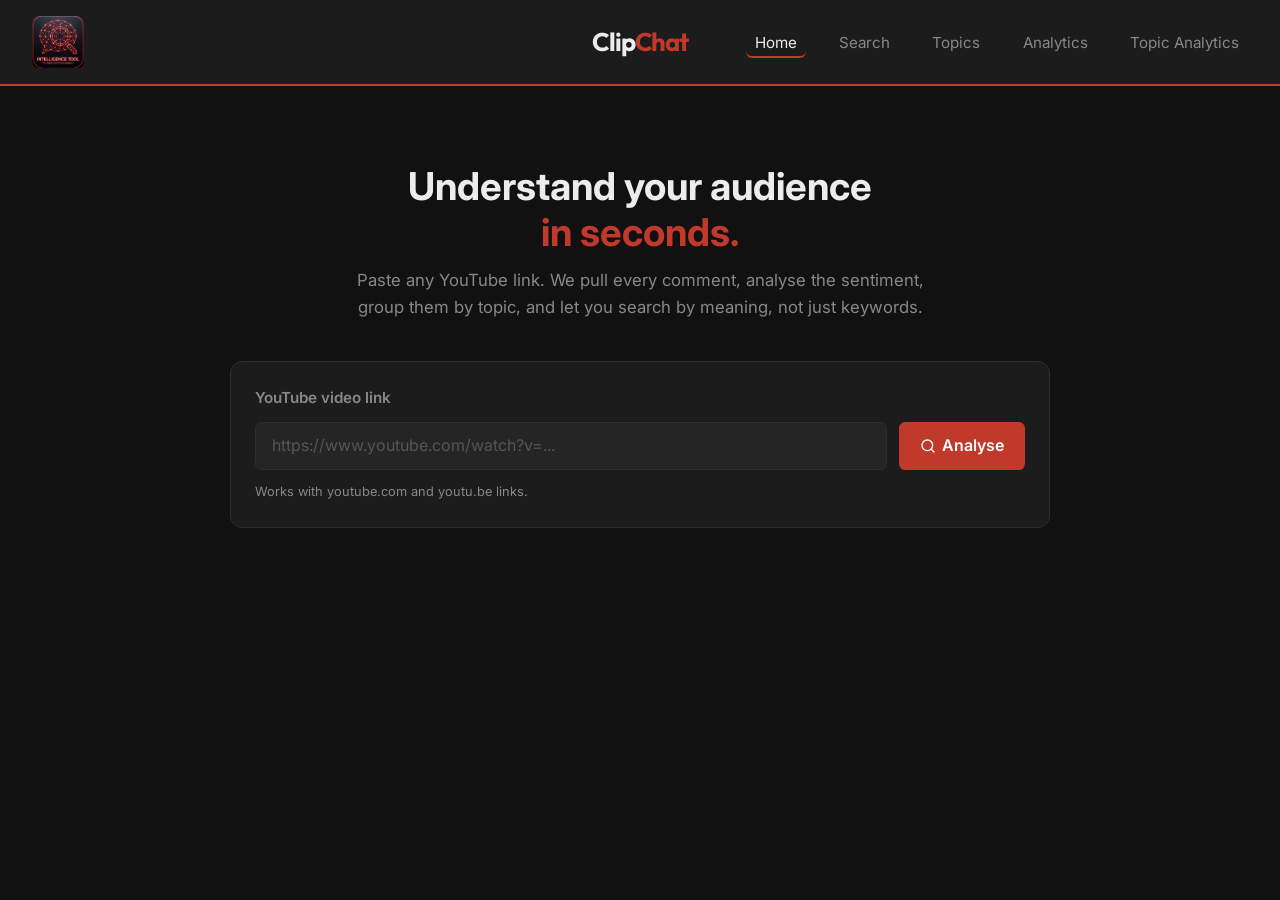
<file: templates/index.html>
<!DOCTYPE html>
<html lang="en">
<head>
  <meta charset="UTF-8" />
  <meta name="viewport" content="width=device-width, initial-scale=1.0" />
  <title>Comment Intelligence</title>
  <link rel="preconnect" href="https://fonts.googleapis.com" />
  <link rel="preconnect" href="https://fonts.gstatic.com" crossorigin />
  <link href="https://fonts.googleapis.com/css2?family=Inter:wght@400;500;600;700&family=Outfit:wght@700&display=swap" rel="stylesheet" />
  <link rel="stylesheet" href="/static/css/main.css" />
  <link rel="stylesheet" href="/static/css/index.css" />
</head>
<body>

  <!-- Navbar -->
  <nav class="navbar" aria-label="Main navigation">
    <a href="/" class="navbar__logo">
      <img src="/static/logo-icon.jpeg" alt="ClipChat" />
    </a>
    <a href="/" class="navbar__brand">Clip<span>Chat</span></a>
    <ul class="navbar__links">
      <li><a href="/" class="active">Home</a></li>
      <li><a href="/search">Search</a></li>
      <li><a href="/topics">Topics</a></li>
      <li><a href="/analytics">Analytics</a></li>
      <li><a href="/topic-analytics">Topic Analytics</a></li>
    </ul>
  </nav>

  <!-- Hero -->
  <main class="hero">
    <div class="hero__inner">

      <div class="hero__text">
        <h1>Understand your audience<br><span>in seconds.</span></h1>
        <p class="hero__subtitle">
          Paste any YouTube link. We pull every comment, analyse the sentiment,
          group them by topic, and let you search by meaning, not just keywords.
        </p>
      </div>

      <!-- Link form -->
      <div class="hero__form card" id="linkForm">
        <label for="urlInput" class="hero__form-label">YouTube video link</label>
        <div class="hero__input-row">
          <input
            id="urlInput"
            class="input"
            type="url"
            placeholder="https://www.youtube.com/watch?v=..."
            autocomplete="off"
            spellcheck="false"
          />
          <button class="btn btn--primary" id="analyseBtn" type="button">
            <svg width="16" height="16" viewBox="0 0 24 24" fill="none" aria-hidden="true">
              <circle cx="11" cy="11" r="8" stroke="currentColor" stroke-width="2"/>
              <path d="m21 21-4.35-4.35" stroke="currentColor" stroke-width="2" stroke-linecap="round"/>
            </svg>
            Analyse
          </button>
        </div>
        <p class="hero__hint text-muted">Works with youtube.com and youtu.be links.</p>

        <!-- Loading state -->
        <div id="loadingState" class="hero__loading hidden">
          <div class="spinner"></div>
          <p class="text-muted mt-1">Fetching comments… this may take a moment.</p>
        </div>
      </div>

    </div>
  </main>

  <!-- Toast -->
  <div class="toast" id="toast" role="alert" aria-live="polite"></div>

  <script src="/static/js/index.js"></script>
</body>
</html>
</file>
<file: static/css/main.css>
/* ── Reset & base ─────────────────────────────────────────── */
*, *::before, *::after { box-sizing: border-box; margin: 0; padding: 0; }

:root {
  --clr-bg:          #111111;
  --clr-surface:     #1c1c1c;
  --clr-surface2:    #252525;
  --clr-red:         #c0392b;
  --clr-red-hover:   #962d22;
  --clr-text:        #ececec;
  --clr-muted:       #888888;
  --clr-placeholder: #555555;
  --clr-border:      #2e2e2e;
  --clr-positive:    #27ae60;
  --clr-neutral:     #f39c12;
  --clr-negative:    #c0392b;

  --radius:    0.4rem;
  --radius-lg: 0.75rem;
  --shadow:    0 2px 12px rgba(0,0,0,.5);
  --transition: 0.15s ease;
}

html { font-size: 16px; scroll-behavior: smooth; }

body {
  font-family: 'Inter', system-ui, sans-serif;
  background: var(--clr-bg);
  color: var(--clr-text);
  min-height: 100vh;
  line-height: 1.6;
}

a { color: inherit; text-decoration: none; }
img { display: block; max-width: 100%; }
button { cursor: pointer; font: inherit; }

/* ── Typography ───────────────────────────────────────────── */
h1 { font-size: clamp(1.6rem, 4vw, 2.4rem); font-weight: 700; }
h2 { font-size: clamp(1.2rem, 3vw, 1.6rem); font-weight: 600; }
h3 { font-size: clamp(1rem, 2.5vw, 1.2rem); font-weight: 600; }
p  { font-size: clamp(0.9rem, 2vw, 1rem); }

/* ── Navbar ───────────────────────────────────────────────── */
.navbar {
  background: var(--clr-surface);
  border-bottom: 2px solid var(--clr-red);
  padding: clamp(0.75rem, 2vw, 1rem) clamp(1rem, 4vw, 2rem);
  display: grid;
  grid-template-columns: minmax(0, 1fr) auto minmax(0, 1fr);
  align-items: center;
  gap: 1rem;
  position: sticky;
  top: 0;
  z-index: 100;
}

.navbar__logo {
  display: flex;
  align-items: center;
  flex-shrink: 0;
  overflow: hidden;
  width: clamp(2.5rem, 6vw, 3.25rem);
  height: clamp(2.5rem, 6vw, 3.25rem);
  border-radius: var(--radius);
  justify-self: start;
}

.navbar__logo img {
  width: 100%;
  height: 100%;
  max-width: none;
  object-fit: cover;
  object-position: center;
}

.navbar__logo:hover,
.navbar__logo:focus-visible {
  outline: 2px solid var(--clr-red);
  outline-offset: 2px;
}

.navbar__logo:active {
  opacity: 0.85;
}

.navbar__brand {
  font-family: 'Outfit', sans-serif;
  font-weight: 700;
  font-size: clamp(1.2rem, 2.8vw, 1.6rem);
  letter-spacing: -0.04em;
  line-height: 1;
  color: var(--clr-text);
  white-space: nowrap;
  justify-self: center;
  transition: opacity var(--transition);
}

.navbar__brand span {
  color: var(--clr-red);
}

.navbar__brand:hover {
  opacity: 0.85;
}

.navbar__brand:focus-visible {
  outline: 2px solid var(--clr-red);
  outline-offset: 3px;
  border-radius: var(--radius);
}

.navbar__brand:active {
  opacity: 0.7;
}

.navbar__links {
  display: flex;
  gap: clamp(0.5rem, 2vw, 1.5rem);
  list-style: none;
  flex-wrap: wrap;
  justify-self: end;
  justify-content: flex-end;
}

.navbar__links a {
  font-size: clamp(0.85rem, 2vw, 0.95rem);
  color: var(--clr-muted);
  padding: 0.3em 0.6em;
  border-radius: var(--radius);
  transition: color var(--transition), background var(--transition);
}

.navbar__links a:hover,
.navbar__links a:focus-visible {
  color: var(--clr-text);
  background: var(--clr-surface2);
  outline: none;
}

.navbar__links a.active {
  color: var(--clr-text);
  border-bottom: 2px solid var(--clr-red);
}

@media (max-width: 48rem) {
  .navbar {
    grid-template-columns: auto 1fr;
    grid-template-areas:
      "logo brand"
      "links links";
  }

  .navbar__logo { grid-area: logo; }

  .navbar__brand {
    grid-area: brand;
    justify-self: center;
  }

  .navbar__links {
    grid-area: links;
    justify-self: center;
    justify-content: center;
  }
}

/* ── Buttons ──────────────────────────────────────────────── */
.btn {
  display: inline-flex;
  align-items: center;
  gap: 0.4em;
  padding: 0.6em 1.3em;
  border: none;
  border-radius: var(--radius);
  font-size: clamp(0.85rem, 2vw, 1rem);
  font-weight: 600;
  transition: background var(--transition), transform var(--transition), box-shadow var(--transition);
}

.btn--primary {
  background: var(--clr-red);
  color: #fff;
}
.btn--primary:hover  { background: var(--clr-red-hover); }
.btn--primary:active { transform: scale(0.97); }
.btn--primary:focus-visible { outline: 2px solid var(--clr-text); outline-offset: 3px; }

.btn--ghost {
  background: transparent;
  color: var(--clr-muted);
  border: 1px solid var(--clr-border);
}
.btn--ghost:hover  { background: var(--clr-surface2); color: var(--clr-text); }
.btn--ghost:active { transform: scale(0.97); }
.btn--ghost:focus-visible { outline: 2px solid var(--clr-red); outline-offset: 3px; }

.btn--sm {
  padding: 0.4em 0.9em;
  font-size: clamp(0.8rem, 1.8vw, 0.9rem);
}

/* ── Export dropdown ──────────────────────────────────────── */
.export-menu {
  position: relative;
  display: inline-flex;
}

.export-menu__list {
  position: absolute;
  top: calc(100% + 0.35rem);
  right: 0;
  min-width: 8.5rem;
  background: var(--clr-surface);
  border: 1px solid var(--clr-border);
  border-radius: var(--radius);
  box-shadow: var(--shadow);
  padding: 0.35rem;
  z-index: 50;
  display: flex;
  flex-direction: column;
  gap: 0.2rem;
}

.export-menu__item {
  background: transparent;
  border: none;
  color: var(--clr-text);
  text-align: left;
  padding: 0.5em 0.75em;
  border-radius: var(--radius);
  font-size: clamp(0.8rem, 1.8vw, 0.9rem);
  transition: background var(--transition), color var(--transition);
}

.export-menu__item:hover,
.export-menu__item:focus-visible {
  background: var(--clr-surface2);
  outline: none;
}

.export-menu__item:active {
  transform: scale(0.98);
}

/* ── Shared filter panel (search + analytics) ─────────────── */
.filter-panel {
  display: flex;
  flex-direction: column;
  gap: 1rem;
}

.filter-panel__row {
  display: flex;
  gap: 0.75rem;
  flex-wrap: wrap;
}

.filter-panel__row .input { flex: 1 1 240px; }

.filter-tabs {
  display: flex;
  gap: 0.5rem;
  flex-wrap: wrap;
}

.filter-tab {
  background: transparent;
  border: 1.5px solid var(--clr-border);
  border-radius: 99px;
  color: var(--clr-muted);
  font-size: clamp(0.78rem, 1.8vw, 0.88rem);
  font-weight: 500;
  padding: 0.3em 0.9em;
  transition: background var(--transition), color var(--transition), border-color var(--transition);
}

.filter-tab:hover,
.filter-tab:focus-visible {
  background: var(--clr-surface2);
  color: var(--clr-text);
  outline: none;
}

.filter-tab.active {
  background: var(--clr-red);
  border-color: var(--clr-red);
  color: #fff;
}

.filter-tab:active { transform: scale(0.96); }

.extra-filters summary.extra-filters__toggle {
  font-size: clamp(0.8rem, 1.8vw, 0.88rem);
  color: var(--clr-muted);
  cursor: pointer;
  user-select: none;
  width: fit-content;
}

.extra-filters summary:focus-visible { outline: 2px solid var(--clr-red); }

.extra-filters__body {
  display: flex;
  gap: 1rem;
  flex-wrap: wrap;
  align-items: flex-end;
  margin-top: 0.75rem;
}

.filter-label {
  display: flex;
  flex-direction: column;
  gap: 0.3rem;
  font-size: clamp(0.78rem, 1.8vw, 0.85rem);
  color: var(--clr-muted);
}

.input--sm {
  padding: 0.45em 0.8em;
  font-size: clamp(0.8rem, 1.8vw, 0.9rem);
  width: auto;
  min-width: 4.5rem;
}

.selection-bar {
  display: flex;
  align-items: center;
  gap: 0.65rem;
  flex-wrap: wrap;
  font-size: clamp(0.78rem, 1.8vw, 0.88rem);
  color: var(--clr-muted);
}

.selection-bar__chips {
  display: flex;
  flex-wrap: wrap;
  gap: 0.4rem;
}

.selection-chip {
  display: inline-flex;
  align-items: center;
  gap: 0.35rem;
  padding: 0.25em 0.65em;
  border: 1px solid var(--clr-red);
  border-radius: 99px;
  color: var(--clr-text);
  background: var(--clr-surface2);
  font-size: clamp(0.72rem, 1.6vw, 0.8rem);
}

.selection-chip button {
  background: transparent;
  border: none;
  color: var(--clr-muted);
  padding: 0;
  font-size: 1em;
  line-height: 1;
}

.selection-chip button:hover,
.selection-chip button:focus-visible {
  color: var(--clr-text);
  outline: none;
}

.chart-card--interactive {
  cursor: default;
}

.chart-card--interactive .chart-wrap,
.chart-card--interactive canvas {
  cursor: pointer;
}

.content-dim {
  opacity: 0.55;
  pointer-events: none;
  transition: opacity var(--transition);
}

/* ── Inputs ───────────────────────────────────────────────── */
.input {
  width: 100%;
  background: var(--clr-surface2);
  border: 1.5px solid var(--clr-border);
  border-radius: var(--radius);
  color: var(--clr-text);
  font: inherit;
  font-size: clamp(0.9rem, 2vw, 1rem);
  padding: 0.65em 1em;
  transition: border-color var(--transition), box-shadow var(--transition);
}
.input::placeholder { color: var(--clr-placeholder); }
.input:focus        { outline: none; border-color: var(--clr-red); box-shadow: 0 0 0 3px rgba(182,11,11,.2); }

/* ── Cards ────────────────────────────────────────────────── */
.card {
  background: var(--clr-surface);
  border: 1px solid var(--clr-border);
  border-radius: var(--radius-lg);
  padding: clamp(1rem, 3vw, 1.5rem);
}

/* ── Sentiment badges ─────────────────────────────────────── */
.badge {
  display: inline-block;
  padding: 0.15em 0.6em;
  border-radius: 99px;
  font-size: 0.75rem;
  font-weight: 600;
  text-transform: capitalize;
}
.badge--positive { background: rgba(76,175,125,.18); color: var(--clr-positive); }
.badge--neutral  { background: rgba(224,180,74,.18);  color: var(--clr-neutral);  }
.badge--negative { background: rgba(224,85,85,.18);   color: var(--clr-negative); }

/* ── Toast / error messages ───────────────────────────────── */
.toast {
  position: fixed;
  bottom: 1.5rem;
  left: 50%;
  transform: translateX(-50%) translateY(0.5rem);
  opacity: 0;
  visibility: hidden;
  pointer-events: none;
  background: var(--clr-surface2);
  border: 1px solid var(--clr-border);
  border-radius: var(--radius);
  padding: 0.75em 1.4em;
  font-size: 0.9rem;
  box-shadow: var(--shadow);
  transition: opacity 0.25s ease, transform 0.25s ease, visibility 0.25s;
  z-index: 999;
  max-width: 90vw;
  text-align: center;
}
.toast.show {
  opacity: 1;
  visibility: visible;
  pointer-events: auto;
  transform: translateX(-50%) translateY(0);
}
.toast--error  { border-color: var(--clr-red); color: var(--clr-negative); }
.toast--success{ border-color: var(--clr-positive); color: var(--clr-positive); }

/* ── Spinner ──────────────────────────────────────────────── */
.spinner {
  width: 2rem; height: 2rem;
  border: 3px solid var(--clr-surface2);
  border-top-color: var(--clr-red);
  border-radius: 50%;
  animation: spin 0.7s linear infinite;
  margin: 0 auto;
}
@keyframes spin { to { transform: rotate(360deg); } }

/* ── Utility ──────────────────────────────────────────────── */
.hidden   { display: none !important; }
.sr-only  { position: absolute; width: 1px; height: 1px; overflow: hidden; clip: rect(0,0,0,0); }
.text-muted { color: var(--clr-muted); }
.mt-1 { margin-top: 0.5rem; }
.mt-2 { margin-top: 1rem; }
.mt-3 { margin-top: 1.5rem; }
.gap-1 { gap: 0.5rem; }
.flex  { display: flex; }
.flex-col { flex-direction: column; }
.items-center { align-items: center; }
.justify-between { justify-content: space-between; }
.w-full { width: 100%; }
</file>
<file: static/css/index.css>
/* ── Hero layout ──────────────────────────────────────────── */
.hero {
  display: flex;
  justify-content: center;
  padding: clamp(2rem, 6vw, 5rem) clamp(1rem, 4vw, 2rem);
}

.hero__inner {
  width: 100%;
  max-width: 820px;
  display: flex;
  flex-direction: column;
  gap: 2.5rem;
}

/* ── Hero text ────────────────────────────────────────────── */
.hero__text {
  text-align: center;
}

.hero__text h1 {
  line-height: 1.2;
  margin-bottom: 0.75rem;
}

.hero__text h1 span {
  color: var(--clr-red);
}

.hero__subtitle {
  color: var(--clr-muted);
  max-width: 56ch;
  margin: 0 auto;
  font-size: clamp(0.95rem, 2vw, 1.05rem);
}

/* ── Form card ────────────────────────────────────────────── */
.hero__form {
  display: flex;
  flex-direction: column;
  gap: 0.75rem;
}

.hero__form-label {
  font-size: clamp(0.85rem, 2vw, 0.95rem);
  font-weight: 600;
  color: var(--clr-muted);
}

.hero__input-row {
  display: flex;
  gap: 0.75rem;
  flex-wrap: wrap;
}

.hero__input-row .input {
  flex: 1 1 260px;
}

.hero__hint {
  font-size: 0.8rem;
}

/* ── Loading state ────────────────────────────────────────── */
.hero__loading {
  display: flex;
  flex-direction: column;
  align-items: center;
  gap: 0.5rem;
  padding: 0.5rem 0;
  text-align: center;
}
</file>
